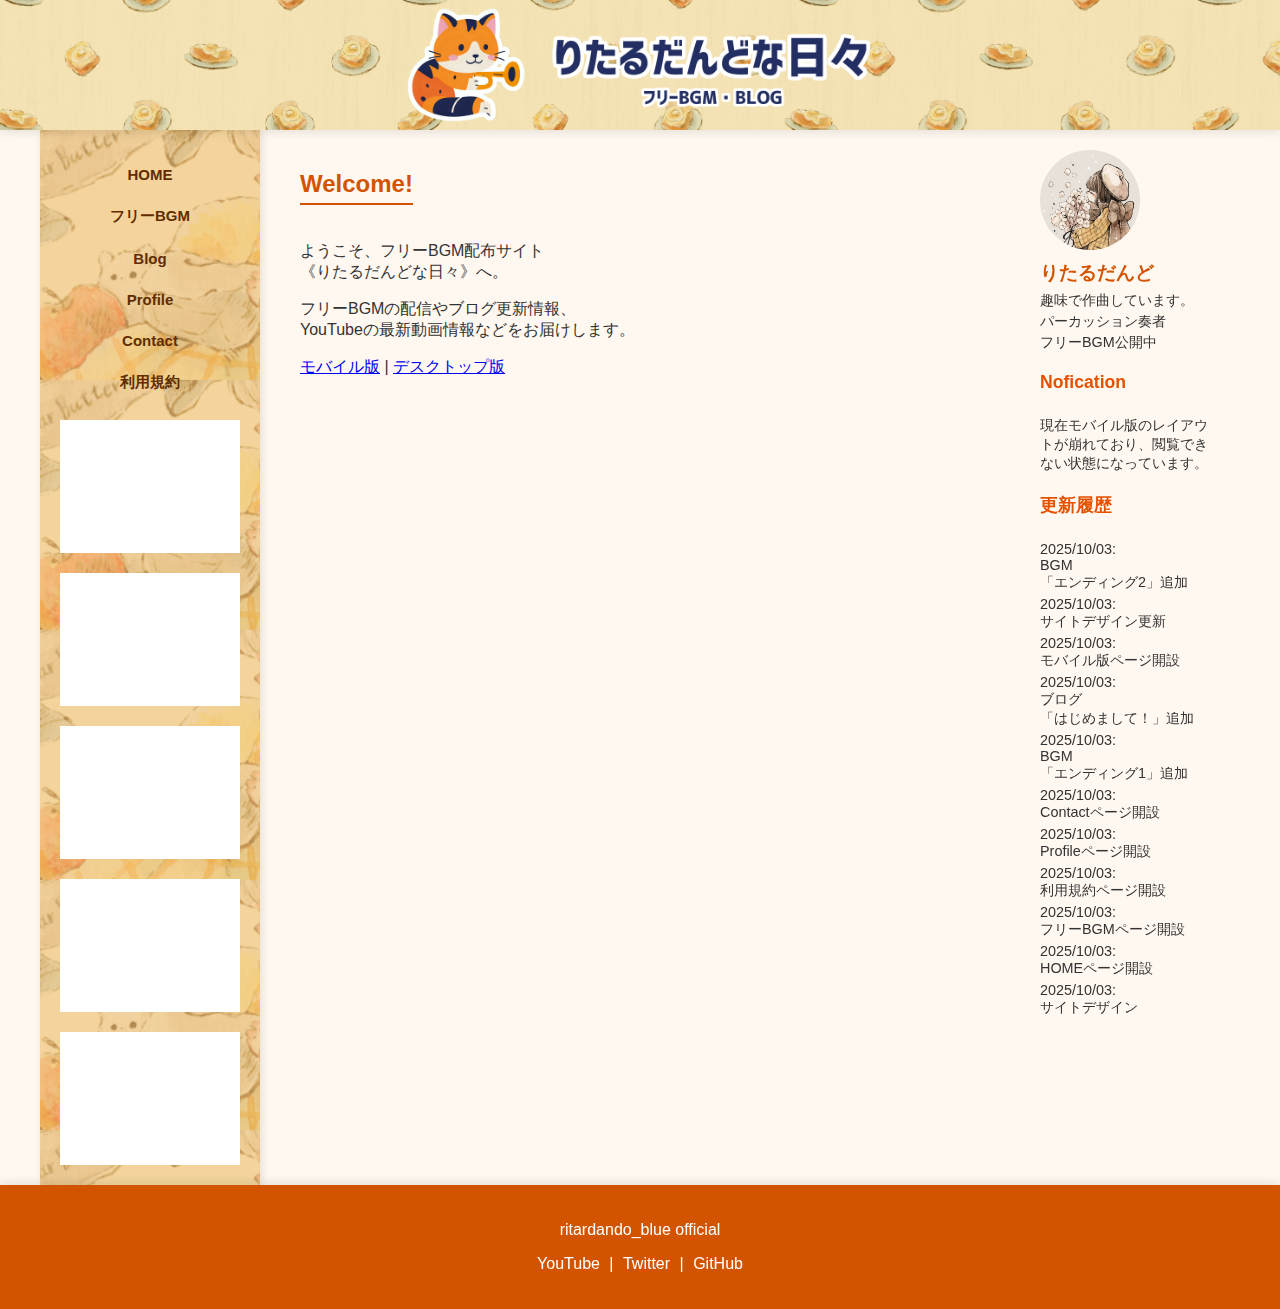
<file: index.html>
<!DOCTYPE html>
<html lang="ja">
<head>
  <meta charset="UTF-8">
  <title>りたるだんどな日々 - フリーBGM</title>
  <meta name="description" content="音楽大好きで色々やってます。フリーBGM作ってます。ブログもやってます。">
  <meta name="keywords" content="BGM, フリーBGM, 作曲, 音楽, ブログ, パーカッション, 無料, 音楽無料, りたるだんどな日々">
  <link rel="stylesheet" href="style.css">
  <link rel="icon" href="fabikonn.png" type="image/png">
<script>
  if (/Mobi|Android|iPhone/i.test(navigator.userAgent)) {
    window.location.href = "mobile.html?page=index";
  }
</script>
<meta name="google-site-verification" content="_pb7Hgf3sdxu5vs_xT0zycChAUcLmKRKpXM-0vgQ_9U" />
  
</head>
<body>
  
  <!-- ヘッダーを読み込む -->
  <div id="header-placeholder"></div>

  <div class="container">
    <!-- 左カラム -->
    <aside class="sidebar-left">
      <a href="index.html">HOME</a>
      <a href="bgm.html">フリーBGM</a>
      <a href="blog.html">Blog</a>
      <a href="profile.html">Profile</a>
      <a href="contact.html">Contact</a>
      <a href="terms.html">利用規約</a>
      <!-- YouTube埋め込み -->
      <div class="youtube-embed">
        <iframe width="200" height="113" src="https://www.youtube.com/embed/J1gr8LHaM64" title="YouTube video player" frameborder="0" allow="accelerometer; autoplay; clipboard-write; encrypted-media; gyroscope; picture-in-picture" allowfullscreen></iframe>
      </div>
      <div class="youtube-embed">
        <iframe width="200" height="113" src="https://www.youtube.com/embed/T9b_P6JU0dA" title="YouTube video player" frameborder="0" allow="accelerometer; autoplay; clipboard-write; encrypted-media; gyroscope; picture-in-picture" allowfullscreen></iframe>
      </div>
      <div class="youtube-embed">
        <iframe width="200" height="113" src="https://www.youtube.com/embed/2J1OkmxEXLU" title="YouTube video player" frameborder="0" allow="accelerometer; autoplay; clipboard-write; encrypted-media; gyroscope; picture-in-picture" allowfullscreen></iframe>
      </div>
      <div class="youtube-embed">
        <iframe width="200" height="113" src="https://www.youtube.com/embed/pKC8PEoPzmw" title="YouTube video player" frameborder="0" allow="accelerometer; autoplay; clipboard-write; encrypted-media; gyroscope; picture-in-picture" allowfullscreen></iframe>
      </div>
      <div class="youtube-embed">
        <iframe width="200" height="113" src="https://www.youtube.com/embed/VHkpybIoLFo" title="YouTube video player" frameborder="0" allow="accelerometer; autoplay; clipboard-write; encrypted-media; gyroscope; picture-in-picture" allowfullscreen></iframe>
      </div>
    </aside>

    <!-- 中央カラム -->
    <main class="content">
    <h2>Welcome!</h2>
    <p>ようこそ、フリーBGM配布サイト<br>
      《りたるだんどな日々》へ。</p>
    <p>フリーBGMの配信やブログ更新情報、<br>
      YouTubeの最新動画情報などをお届けします。</p>

<p>
  <a href="mobile.html?page=index">モバイル版</a> | 
  <a href="index.html">デスクトップ版</a>
</p>

      
  </main>

    <!-- 右カラムを読み込む -->
    <div id="sidebar-right-placeholder"></div>
  </div>

  <!-- フッターを読み込む -->
  <div id="footer-placeholder"></div>

  <!-- 共通パーツ読み込み用JavaScript -->
  <script>
    document.addEventListener('DOMContentLoaded', function() {
      // ヘッダーを読み込む
      fetch('header.html')
        .then(response => response.text())
        .then(data => {
          document.getElementById('header-placeholder').innerHTML = data;
        })
        .catch(error => console.error('Error loading header:', error));

      // 右カラムを読み込む
      fetch('sidebar-right.html')
        .then(response => response.text())
        .then(data => {
          document.getElementById('sidebar-right-placeholder').innerHTML = data;
        })
        .catch(error => console.error('Error loading sidebar:', error));

      // フッターを読み込む
      fetch('footer.html')
        .then(response => response.text())
        .then(data => {
          document.getElementById('footer-placeholder').innerHTML = data;
        })
        .catch(error => console.error('Error loading footer:', error));
    });
  </script>
</body>
</html>
</file>
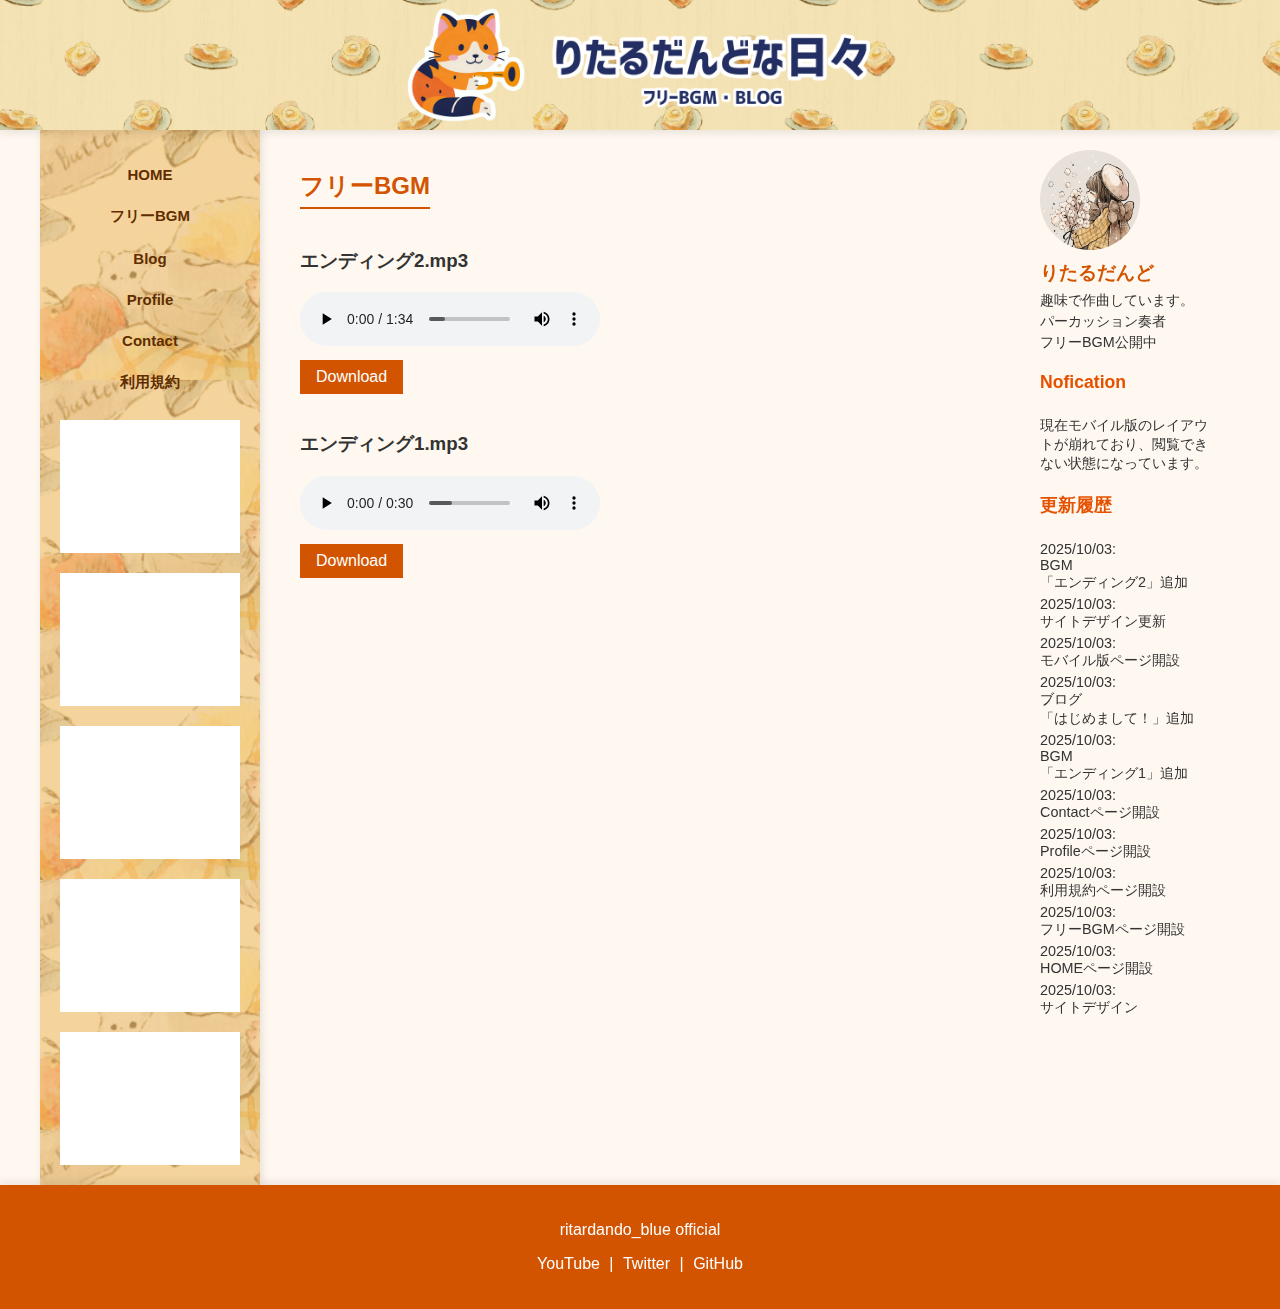
<file: bgm.html>
<!DOCTYPE html>
<html lang="ja">
<head>
  <meta charset="UTF-8">
  <title>りたるだんどな日々 - フリーBGM</title>
  <meta name="description" content="音楽大好きで色々やってます。フリーBGM作ってます。ブログもやってます。">
  <meta name="keywords" content="BGM, フリーBGM, 作曲, 音楽, ブログ, パーカッション, 無料, 音楽無料, りたるだんどな日々">
  <link rel="stylesheet" href="style.css">
  <link rel="icon" href="fabikonn.png" type="image/png">
<script>
  if (/Mobi|Android|iPhone/i.test(navigator.userAgent)) {
    window.location.href = "mobile.html";
  }
</script>

</head>
<body>

  <!-- ヘッダーを読み込む -->
  <div id="header-placeholder"></div>

  <div class="container">
    <!-- 左カラム -->
    <aside class="sidebar-left">
      <a href="index.html">HOME</a>
      <a href="bgm.html">フリーBGM</a>
      <a href="blog.html">Blog</a>
      <a href="profile.html">Profile</a>
      <a href="contact.html">Contact</a>
      <a href="terms.html">利用規約</a>
      <!-- YouTube埋め込み -->
      <div class="youtube-embed">
        <iframe width="200" height="113" src="https://www.youtube.com/embed/J1gr8LHaM64" title="YouTube video player" frameborder="0" allow="accelerometer; autoplay; clipboard-write; encrypted-media; gyroscope; picture-in-picture" allowfullscreen></iframe>
      </div>
      <div class="youtube-embed">
        <iframe width="200" height="113" src="https://www.youtube.com/embed/T9b_P6JU0dA" title="YouTube video player" frameborder="0" allow="accelerometer; autoplay; clipboard-write; encrypted-media; gyroscope; picture-in-picture" allowfullscreen></iframe>
      </div>
      <div class="youtube-embed">
        <iframe width="200" height="113" src="https://www.youtube.com/embed/2J1OkmxEXLU" title="YouTube video player" frameborder="0" allow="accelerometer; autoplay; clipboard-write; encrypted-media; gyroscope; picture-in-picture" allowfullscreen></iframe>
      </div>
      <div class="youtube-embed">
        <iframe width="200" height="113" src="https://www.youtube.com/embed/pKC8PEoPzmw" title="YouTube video player" frameborder="0" allow="accelerometer; autoplay; clipboard-write; encrypted-media; gyroscope; picture-in-picture" allowfullscreen></iframe>
      </div>
      <div class="youtube-embed">
        <iframe width="200" height="113" src="https://www.youtube.com/embed/VHkpybIoLFo" title="YouTube video player" frameborder="0" allow="accelerometer; autoplay; clipboard-write; encrypted-media; gyroscope; picture-in-picture" allowfullscreen></iframe>
      </div>
    </aside>

    <!-- 中央カラム -->
    <main class="content">
      <h2>フリーBGM</h2>
      <div class="song">
        <h3>エンディング2.mp3</h3>
        <audio controls>
          <source src="エンディング2.mp3" type="audio/mpeg">
          Your browser does not support the audio element.
        </audio>
        <br>
        <a class="button" href="エンディング2.mp3" download>Download</a>
      </div>
      <br>
      <div class="song">
        <h3>エンディング1.mp3</h3>
        <audio controls>
          <source src="エンディング1.mp3" type="audio/mpeg">
          Your browser does not support the audio element.
        </audio>
        <br>
        <a class="button" href="エンディング1.mp3" download>Download</a>
      </div>


      
    </main>

    <!-- 右カラムを読み込む -->
    <div id="sidebar-right-placeholder"></div>
  </div>

  <!-- フッターを読み込む -->
  <div id="footer-placeholder"></div>

  <!-- 共通パーツ読み込み用JavaScript -->
  <script>
    document.addEventListener('DOMContentLoaded', function() {
      // ヘッダーを読み込む
      fetch('header.html')
        .then(response => response.text())
        .then(data => {
          document.getElementById('header-placeholder').innerHTML = data;
        })
        .catch(error => console.error('Error loading header:', error));

      // 右カラムを読み込む
      fetch('sidebar-right.html')
        .then(response => response.text())
        .then(data => {
          document.getElementById('sidebar-right-placeholder').innerHTML = data;
        })
        .catch(error => console.error('Error loading sidebar:', error));

      // フッターを読み込む
      fetch('footer.html')
        .then(response => response.text())
        .then(data => {
          document.getElementById('footer-placeholder').innerHTML = data;
        })
        .catch(error => console.error('Error loading footer:', error));
    });
  </script>
</body>
</html>
</file>
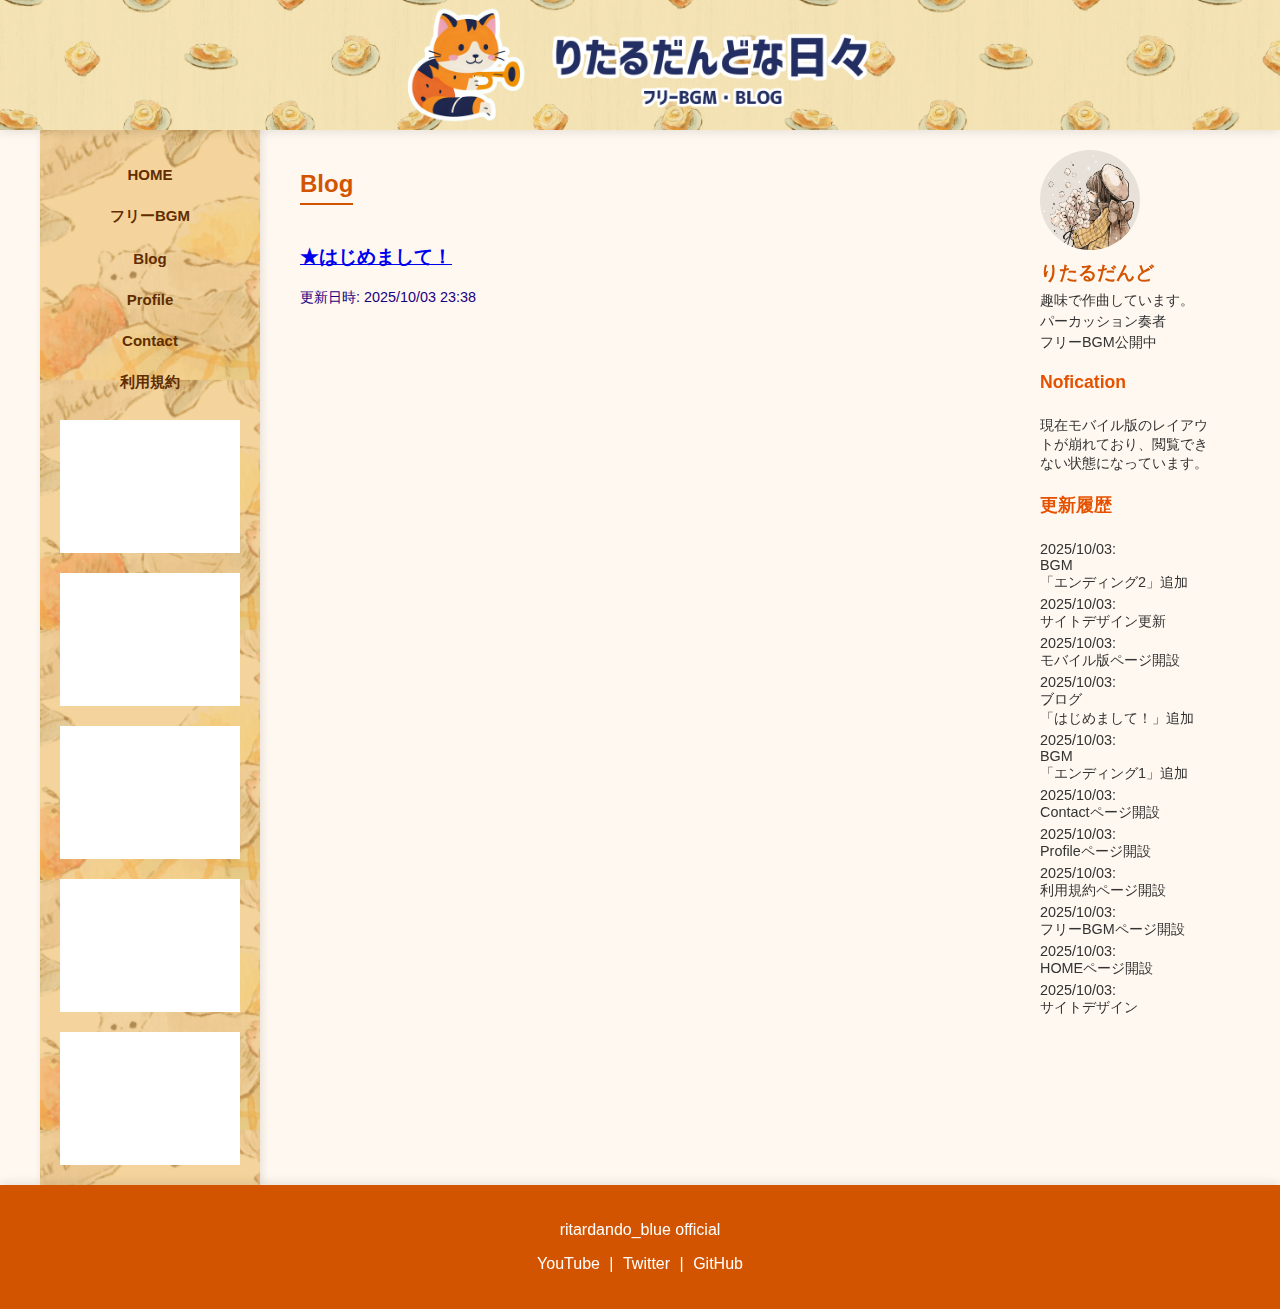
<file: blog.html>
<!DOCTYPE html>
<html lang="ja">
<head>
  <meta charset="UTF-8">
  <title>りたるだんどな日々 - Blog</title>
  <meta name="description" content="音楽大好きで色々やってます。フリーBGM作ってます。ブログもやってます。">
  <meta name="keywords" content="BGM, フリーBGM, 作曲, 音楽, ブログ, パーカッション, 無料, 音楽無料, りたるだんどな日々">
  <link rel="stylesheet" href="style.css">
  <link rel="icon" href="fabikonn.png" type="image/png">
<script>
  if (/Mobi|Android|iPhone/i.test(navigator.userAgent)) {
    window.location.href = "mobile.html";
  }
</script>

</head>
<body>
  
  <!-- ヘッダーを読み込む -->
  <div id="header-placeholder"></div>

  <div class="container">
    <!-- 左カラム -->
    <aside class="sidebar-left">
      <a href="index.html">HOME</a>
      <a href="bgm.html">フリーBGM</a>
      <a href="blog.html">Blog</a>
      <a href="profile.html">Profile</a>
      <a href="contact.html">Contact</a>
      <a href="terms.html">利用規約</a>
      <!-- YouTube埋め込み -->
      <div class="youtube-embed">
        <iframe width="200" height="113" src="https://www.youtube.com/embed/J1gr8LHaM64" title="YouTube video player" frameborder="0" allow="accelerometer; autoplay; clipboard-write; encrypted-media; gyroscope; picture-in-picture" allowfullscreen></iframe>
      </div>
      <div class="youtube-embed">
        <iframe width="200" height="113" src="https://www.youtube.com/embed/T9b_P6JU0dA" title="YouTube video player" frameborder="0" allow="accelerometer; autoplay; clipboard-write; encrypted-media; gyroscope; picture-in-picture" allowfullscreen></iframe>
      </div>
      <div class="youtube-embed">
        <iframe width="200" height="113" src="https://www.youtube.com/embed/2J1OkmxEXLU" title="YouTube video player" frameborder="0" allow="accelerometer; autoplay; clipboard-write; encrypted-media; gyroscope; picture-in-picture" allowfullscreen></iframe>
      </div>
      <div class="youtube-embed">
        <iframe width="200" height="113" src="https://www.youtube.com/embed/pKC8PEoPzmw" title="YouTube video player" frameborder="0" allow="accelerometer; autoplay; clipboard-write; encrypted-media; gyroscope; picture-in-picture" allowfullscreen></iframe>
      </div>
      <div class="youtube-embed">
        <iframe width="200" height="113" src="https://www.youtube.com/embed/VHkpybIoLFo" title="YouTube video player" frameborder="0" allow="accelerometer; autoplay; clipboard-write; encrypted-media; gyroscope; picture-in-picture" allowfullscreen></iframe>
      </div>
    </aside>


    <!-- 中央カラム -->
    <main class="content">  <!-- ここに.class="content"を追加 -->
      <h2>Blog</h2>

      <!-- ブログ1 -->
      <div class="blog-post">
        <h3><a href="blog1.html" class="blog-link">★はじめまして！</a></h3>
        <div class="blog-date">更新日時: 2025/10/03 23:38</div>
      </div>



    </main>

    <!-- 右カラムを読み込む -->
    <div id="sidebar-right-placeholder"></div>
  </div>

  <!-- フッターを読み込む -->
  <div id="footer-placeholder"></div>

  <!-- 共通パーツ読み込み用JavaScript -->
  <script>
    document.addEventListener('DOMContentLoaded', function() {
      // ヘッダーを読み込む
      fetch('header.html')
        .then(response => response.text())
        .then(data => {
          document.getElementById('header-placeholder').innerHTML = data;
        })
        .catch(error => console.error('Error loading header:', error));

      // 右カラムを読み込む
      fetch('sidebar-right.html')
        .then(response => response.text())
        .then(data => {
          document.getElementById('sidebar-right-placeholder').innerHTML = data;
        })
        .catch(error => console.error('Error loading sidebar:', error));

      // フッターを読み込む
      fetch('footer.html')
        .then(response => response.text())
        .then(data => {
          document.getElementById('footer-placeholder').innerHTML = data;
        })
        .catch(error => console.error('Error loading footer:', error));
    });
  </script>
</body>
</html>
</file>
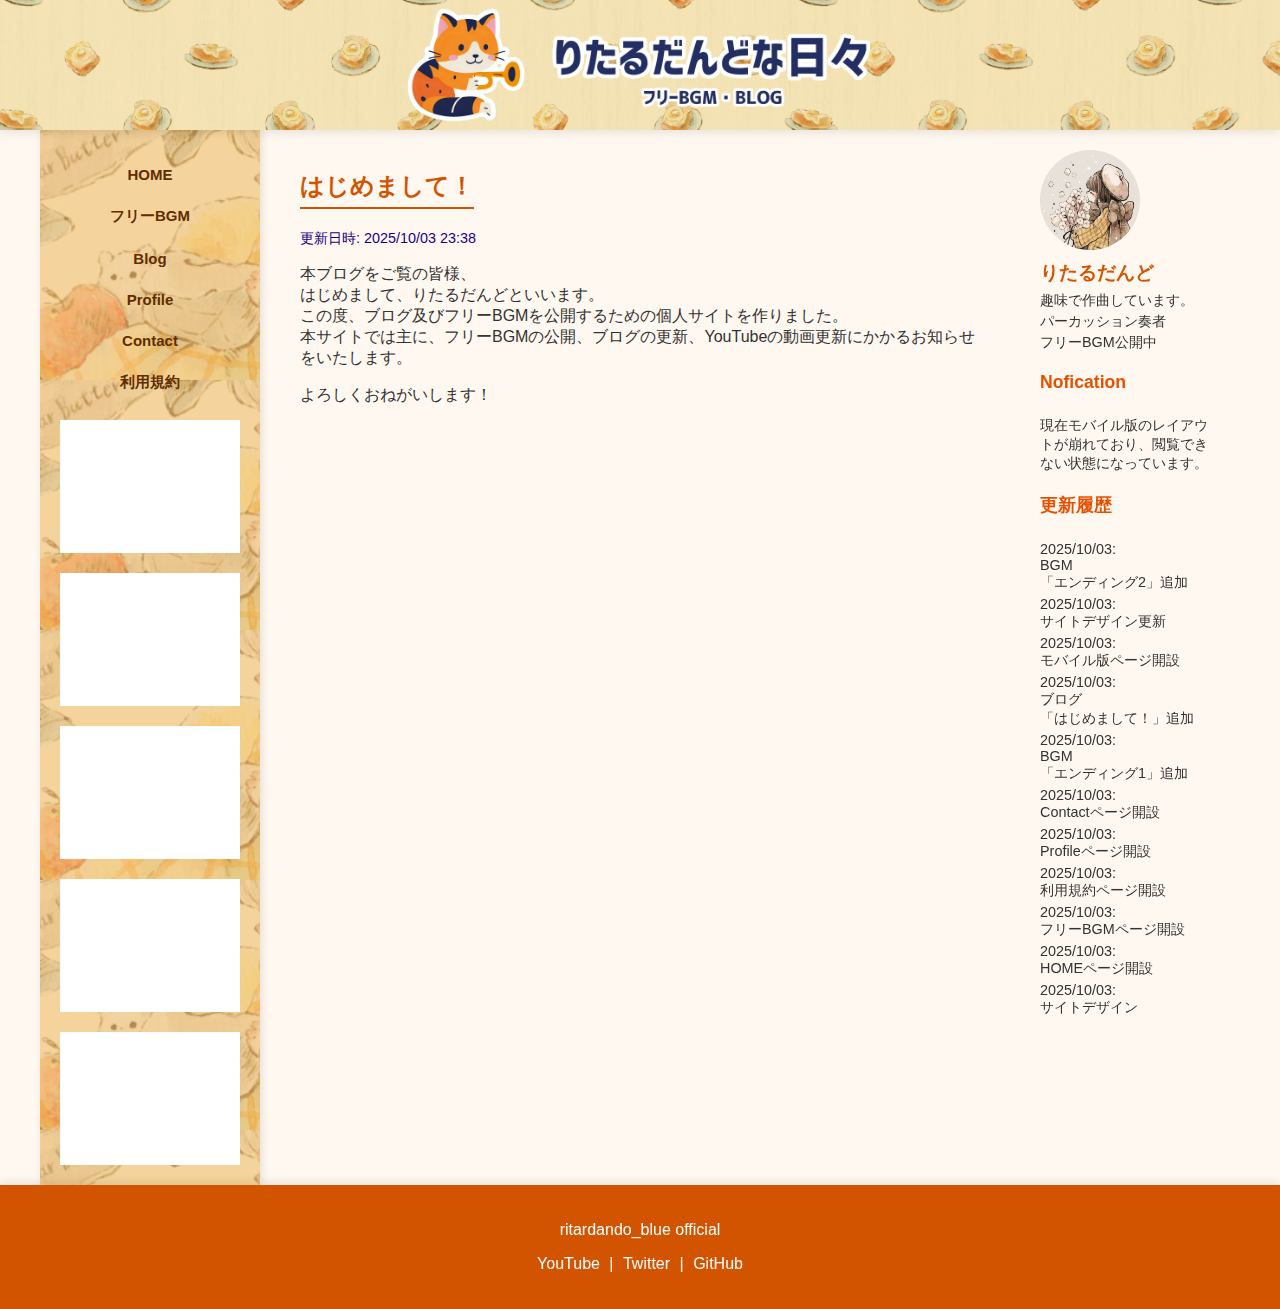
<file: blog1.html>
<!DOCTYPE html>
<html lang="ja">
<head>
  <meta charset="UTF-8">
  <title>りたるだんどな日々 - はじめまして！</title>
  <meta name="description" content="音楽大好きで色々やってます。フリーBGM作ってます。ブログもやってます。">
  <meta name="keywords" content="BGM, フリーBGM, 作曲, 音楽, ブログ, パーカッション, 無料, 音楽無料, りたるだんどな日々">
  <link rel="stylesheet" href="style.css">
  <link rel="icon" href="fabikonn.png" type="image/png">
<script>
  if (/Mobi|Android|iPhone/i.test(navigator.userAgent)) {
    window.location.href = "mobile.html";
  }
</script>
  
</head>
<body>
  
  <!-- ヘッダーを読み込む -->
  <div id="header-placeholder"></div>

  <div class="container">
    <!-- 左カラム -->
    <aside class="sidebar-left">
      <a href="index.html">HOME</a>
      <a href="bgm.html">フリーBGM</a>
      <a href="blog.html">Blog</a>
      <a href="profile.html">Profile</a>
      <a href="contact.html">Contact</a>
      <a href="terms.html">利用規約</a>
      <!-- YouTube埋め込み -->
      <div class="youtube-embed">
        <iframe width="200" height="113" src="https://www.youtube.com/embed/J1gr8LHaM64" title="YouTube video player" frameborder="0" allow="accelerometer; autoplay; clipboard-write; encrypted-media; gyroscope; picture-in-picture" allowfullscreen></iframe>
      </div>
      <div class="youtube-embed">
        <iframe width="200" height="113" src="https://www.youtube.com/embed/T9b_P6JU0dA" title="YouTube video player" frameborder="0" allow="accelerometer; autoplay; clipboard-write; encrypted-media; gyroscope; picture-in-picture" allowfullscreen></iframe>
      </div>
      <div class="youtube-embed">
        <iframe width="200" height="113" src="https://www.youtube.com/embed/2J1OkmxEXLU" title="YouTube video player" frameborder="0" allow="accelerometer; autoplay; clipboard-write; encrypted-media; gyroscope; picture-in-picture" allowfullscreen></iframe>
      </div>
      <div class="youtube-embed">
        <iframe width="200" height="113" src="https://www.youtube.com/embed/pKC8PEoPzmw" title="YouTube video player" frameborder="0" allow="accelerometer; autoplay; clipboard-write; encrypted-media; gyroscope; picture-in-picture" allowfullscreen></iframe>
      </div>
      <div class="youtube-embed">
        <iframe width="200" height="113" src="https://www.youtube.com/embed/VHkpybIoLFo" title="YouTube video player" frameborder="0" allow="accelerometer; autoplay; clipboard-write; encrypted-media; gyroscope; picture-in-picture" allowfullscreen></iframe>
      </div>
    </aside>

    <!-- 中央カラム -->
    <main class="content">
<div class="blog-post">
  <h2>はじめまして！</h2>
  <div class="blog-date">更新日時: 2025/10/03 23:38</div>
  <p>本ブログをご覧の皆様、<br>
  はじめまして、りたるだんどといいます。<br>
  この度、ブログ及びフリーBGMを公開するための個人サイトを作りました。<br>
  本サイトでは主に、フリーBGMの公開、ブログの更新、YouTubeの動画更新にかかるお知らせをいたします。</p>
  <p>よろしくおねがいします！</p>
</div>


      
  </main>

    <!-- 右カラムを読み込む -->
    <div id="sidebar-right-placeholder"></div>
  </div>

  <!-- フッターを読み込む -->
  <div id="footer-placeholder"></div>

  <!-- 共通パーツ読み込み用JavaScript -->
  <script>
    document.addEventListener('DOMContentLoaded', function() {
      // ヘッダーを読み込む
      fetch('header.html')
        .then(response => response.text())
        .then(data => {
          document.getElementById('header-placeholder').innerHTML = data;
        })
        .catch(error => console.error('Error loading header:', error));

      // 右カラムを読み込む
      fetch('sidebar-right.html')
        .then(response => response.text())
        .then(data => {
          document.getElementById('sidebar-right-placeholder').innerHTML = data;
        })
        .catch(error => console.error('Error loading sidebar:', error));

      // フッターを読み込む
      fetch('footer.html')
        .then(response => response.text())
        .then(data => {
          document.getElementById('footer-placeholder').innerHTML = data;
        })
        .catch(error => console.error('Error loading footer:', error));
    });
  </script>
</body>
</html>
</file>
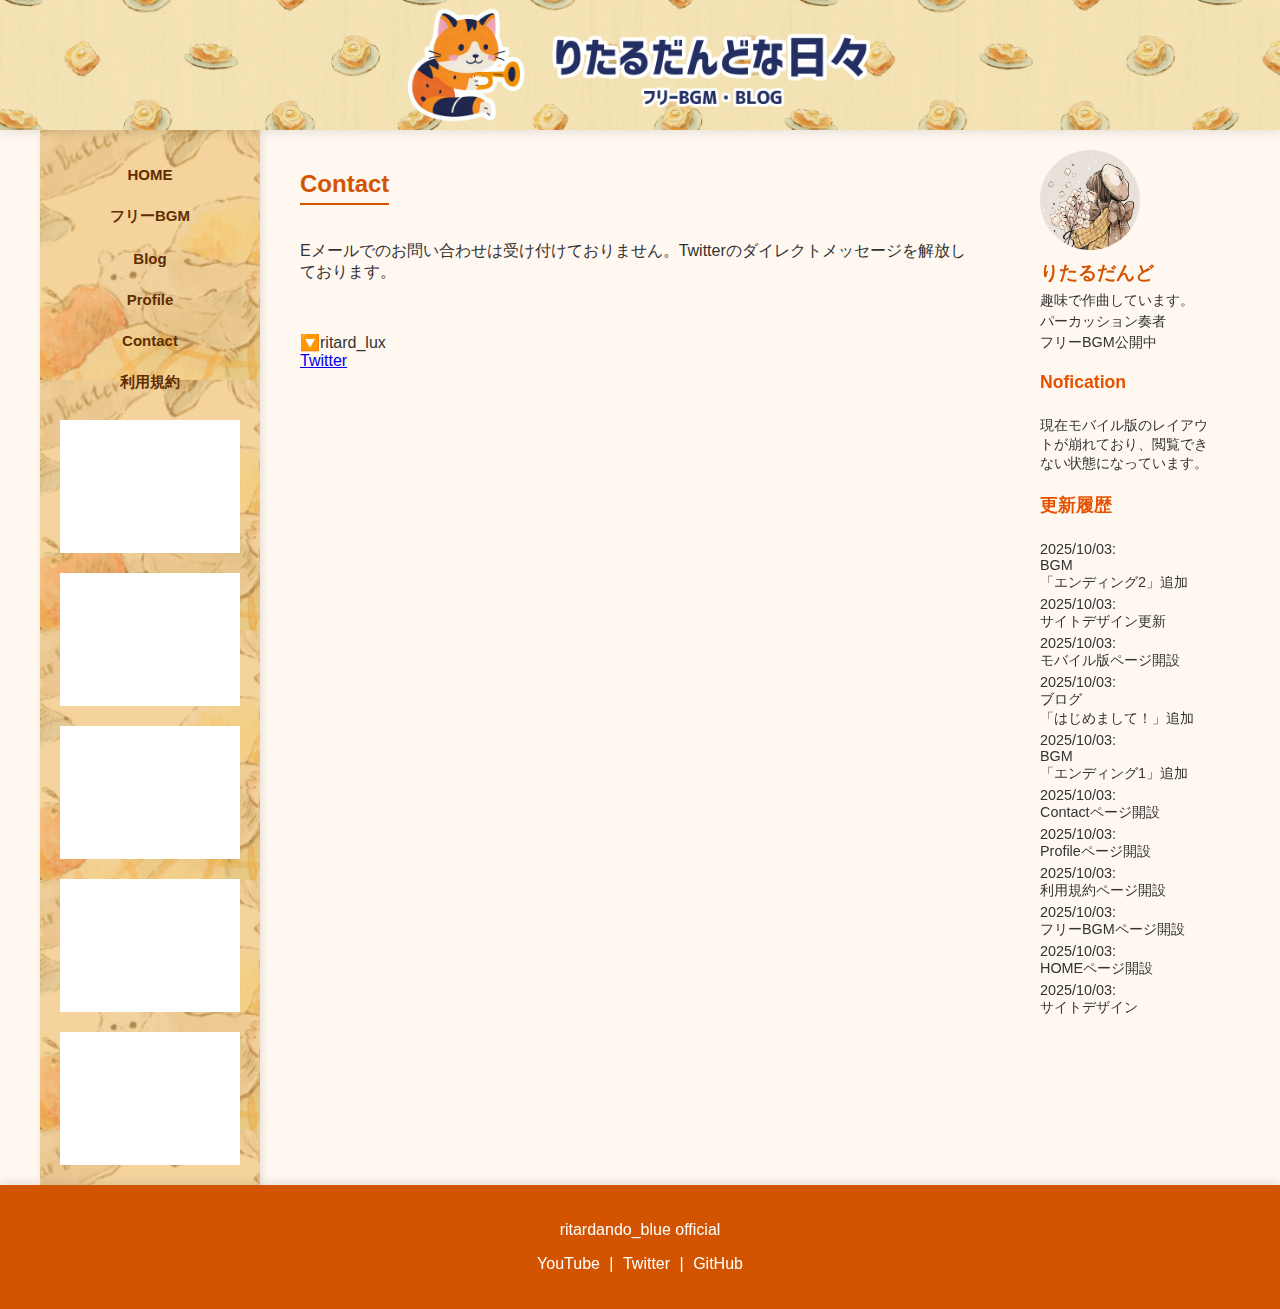
<file: contact.html>
<!DOCTYPE html>
<html lang="ja">
<head>
  <meta charset="UTF-8">
  <title>りたるだんどな日々 - Contact</title>
  <meta name="description" content="音楽大好きで色々やってます。フリーBGM作ってます。ブログもやってます。">
  <meta name="keywords" content="BGM, フリーBGM, 作曲, 音楽, ブログ, パーカッション, 無料, 音楽無料, りたるだんどな日々">
  <link rel="stylesheet" href="style.css">
  <link rel="icon" href="fabikonn.png" type="image/png">
  <script>
    if (/Mobi|Android|iPhone/i.test(navigator.userAgent)) {
      window.location.href = "mobile.html";
    }
  </script>
</head>
<body>
  <!-- ヘッダーを読み込む -->
  <div id="header-placeholder"></div>

  <div class="container">
    <!-- 左カラム -->
    <aside class="sidebar-left">
      <a href="index.html">HOME</a>
      <a href="bgm.html">フリーBGM</a>
      <a href="blog.html">Blog</a>
      <a href="profile.html">Profile</a>
      <a href="contact.html">Contact</a>
      <a href="terms.html">利用規約</a>
      <!-- YouTube埋め込み -->
      <div class="youtube-embed">
        <iframe width="200" height="113" src="https://www.youtube.com/embed/J1gr8LHaM64" title="YouTube video player" frameborder="0" allow="accelerometer; autoplay; clipboard-write; encrypted-media; gyroscope; picture-in-picture" allowfullscreen></iframe>
      </div>
      <div class="youtube-embed">
        <iframe width="200" height="113" src="https://www.youtube.com/embed/T9b_P6JU0dA" title="YouTube video player" frameborder="0" allow="accelerometer; autoplay; clipboard-write; encrypted-media; gyroscope; picture-in-picture" allowfullscreen></iframe>
      </div>
      <div class="youtube-embed">
        <iframe width="200" height="113" src="https://www.youtube.com/embed/2J1OkmxEXLU" title="YouTube video player" frameborder="0" allow="accelerometer; autoplay; clipboard-write; encrypted-media; gyroscope; picture-in-picture" allowfullscreen></iframe>
      </div>
      <div class="youtube-embed">
        <iframe width="200" height="113" src="https://www.youtube.com/embed/pKC8PEoPzmw" title="YouTube video player" frameborder="0" allow="accelerometer; autoplay; clipboard-write; encrypted-media; gyroscope; picture-in-picture" allowfullscreen></iframe>
      </div>
      <div class="youtube-embed">
        <iframe width="200" height="113" src="https://www.youtube.com/embed/VHkpybIoLFo" title="YouTube video player" frameborder="0" allow="accelerometer; autoplay; clipboard-write; encrypted-media; gyroscope; picture-in-picture" allowfullscreen></iframe>
      </div>
    </aside>

    <!-- 中央カラム -->
    <main class="content">
      <h2>Contact</h2>
      <p>Eメールでのお問い合わせは受け付けておりません。Twitterのダイレクトメッセージを解放しております。</p><br>
  <p>
    🔽ritard_lux<br>
    <a href="https://twitter.com/ritard_lux" target="_blank">Twitter</a>
  </p>

    </main>

    <!-- 右カラムを読み込む -->
    <div id="sidebar-right-placeholder"></div>
  </div>

  <!-- フッターを読み込む -->
  <div id="footer-placeholder"></div>

  <!-- 共通パーツ読み込み用JavaScript -->
  <script>
    function loadPart(file, placeholderId) {
      fetch(file)
        .then(response => {
          if (!response.ok) {
            throw new Error(`HTTP error! status: ${response.status}`);
          }
          return response.text();
        })
        .then(data => {
          const placeholder = document.getElementById(placeholderId);
          if (placeholder) {
            placeholder.innerHTML = data;
          } else {
            console.error(`Placeholder ${placeholderId} not found`);
          }
        })
        .catch(error => console.error(`Error loading ${file}:`, error));
    }

    document.addEventListener('DOMContentLoaded', function() {
      loadPart('header.html', 'header-placeholder');
      loadPart('sidebar-right.html', 'sidebar-right-placeholder');
      loadPart('footer.html', 'footer-placeholder');
    });
  </script>
</body>
</html>
</file>
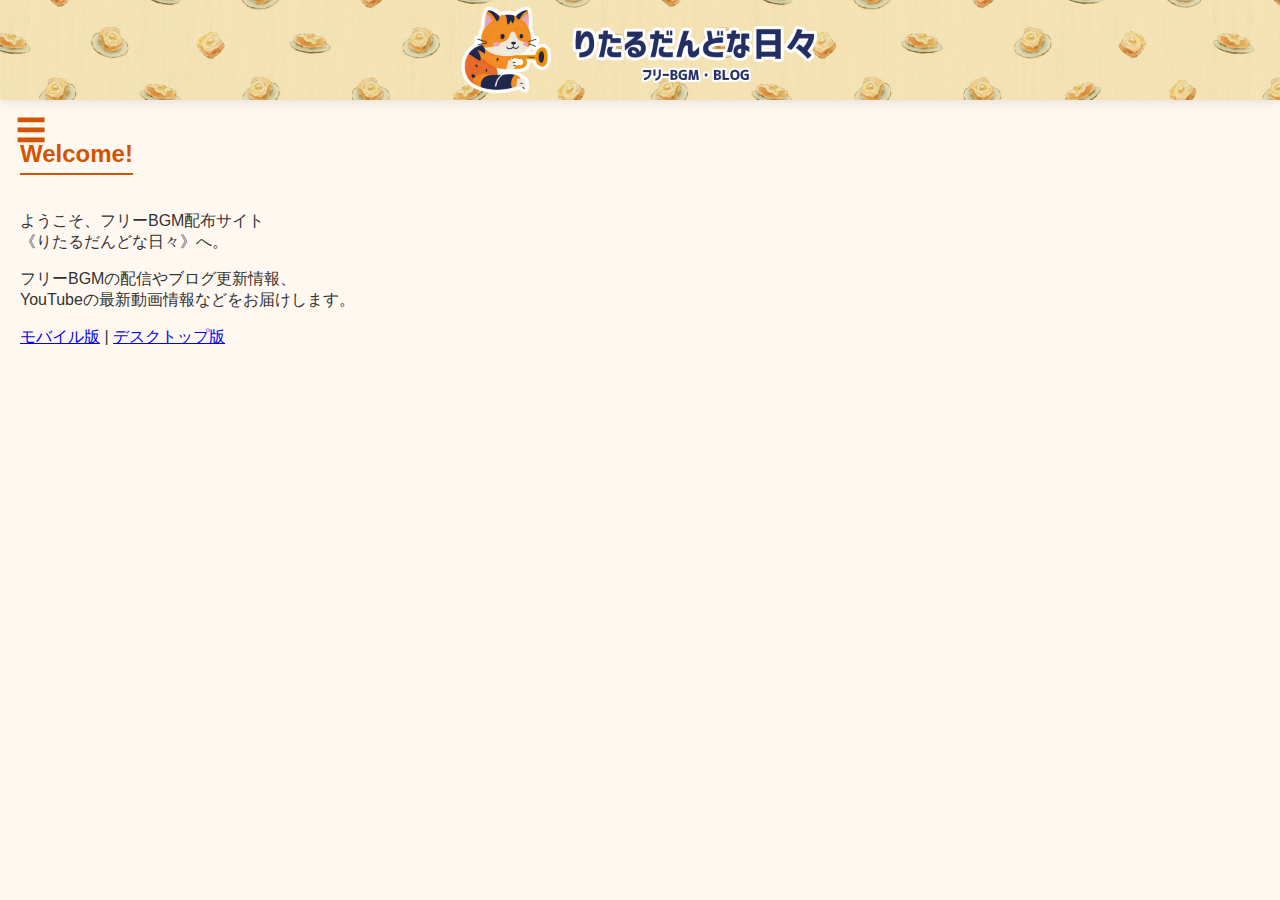
<file: mobile.html>
<!DOCTYPE html>
<html lang="ja">
<head>
  <meta charset="UTF-8">
  <meta name="viewport" content="width=device-width, initial-scale=1.0">
  <title>りたるだんどな日々 - モバイル版</title>
  <meta name="description" content="音楽大好きで色々やってます。フリーBGM作ってます。ブログもやってます。">
  <meta name="keywords" content="BGM, フリーBGM, 作曲, 音楽, ブログ, パーカッション, 無料, 音楽無料, りたるだんどな日々">
  <link rel="stylesheet" href="style.css">
  <link rel="icon" href="fabikonn.png" type="image/png">
  <style>
    body {
      margin: 0;
      font-family: Arial, sans-serif;
      background: #fff8f0;
      color: #333;
    }
    header {
      height: 100px;
      background: url('header.png') no-repeat center center;
      background-size: cover;
      display: flex;
      justify-content: center;
      align-items: center;
      box-shadow: 0 2px 10px rgba(0, 0, 0, 0.1);
      position: fixed;
      top: 0;
      left: 0;
      right: 0;
      z-index: 1000;
    }

/* モバイル右カラム */
.mobile-sidebar {
  position: fixed;
  top: 100px; /* ヘッダーの高さ分ずらす */
  right: 0;
  width: 200px;
  height: calc(100% - 180px); /* 下にフッター分余白残す */
  background: url('sidebar.png') no-repeat center center;
  background-size: cover;
  box-shadow: -2px 0 10px rgba(0,0,0,0.1);
  z-index: 900; /* ヘッダーより下だけどコンテンツより上 */
  padding: 15px;
  box-sizing: border-box;
  overflow-y: auto; /* 長くなったらスクロール */
}

/* モバイルフッター */
footer {
  position: fixed;
  bottom: 0;
  left: 0;
  right: 0;
  height: 80px;
  background: url('footer.png') no-repeat center center;
  background-size: cover;
  box-shadow: 0 -2px 10px rgba(0,0,0,0.1);
  z-index: 1000;
  display: flex;
  justify-content: center;
  align-items: center;
  color: white;
  font-weight: bold;
}
footer a {
  color: white;
  text-decoration: none;
  margin: 0 10px;
}
footer a:hover {
  text-decoration: underline;
}

    
.hamburger {
  position: fixed;
  top: 110px; /* ヘッダー高さ100px + 余白15px */
  left: 10px;
  font-size: 30px;
  background: none;
  border: none;
  cursor: pointer;
  color: #d35400;
  z-index: 1998;
}

    .menu {
      display: none;
      position: fixed;
      top: 100px;
      left: 0;
      width: 100%;
      background: #f2c474;
      background-image: url('pattern.png');
      background-repeat: repeat;
      background-size: 250px 250px;
      z-index: 1999;
      padding: 20px;
      box-sizing: border-box;
    }
    .menu a {
      display: block;
      margin: 8px 0;
      padding: 8px 12px;
      color: #612d00;
      text-decoration: none;
      font-weight: bold;
    }
    .content {
      padding: 20px;
      margin-top: 120px;
    }
    .sidebar-right, footer {
      padding: 20px;
      box-sizing: border-box;
    }
    .sidebar-right {
      background: #fff;
      text-align: center;
    }
    .sidebar-right img {
      width: 100px;
      border-radius: 50%;
      display: block;
      margin: 0 auto 10px;
    }
    footer {
      background-color: #d35400;
      color: white;
      text-align: center;
    }
    footer a {
      color: white;
      text-decoration: none;
      margin: 0 5px;
    }
    footer a:hover {
      text-decoration: underline;
    }

.close-btn {
  display: none; /* 最初は隠す */
  position: fixed;
  bottom: 20px;
  left: 20px;
  font-size: 30px;
  background: none;
  border: none;
  cursor: pointer;
  color: #612d00;
  z-index: 2000; /* メニューより上 */
}

  /* 既存のCSSの下に追加 */
  #mobileContent {
    margin-top: 100px;   /* ヘッダーの高さ */
    margin-right: 200px; /* サイドバーの幅 */
    margin-bottom: 80px; /* フッターの高さ */
    padding: 20px;
    box-sizing: border-box;
  }
    
</style>
</head>
<body>

<script>
function toggleMenu() {
  const menu = document.getElementById('menu');
  const closeBtn = document.querySelector('.close-btn');

  if (menu.style.display === 'block') {
    menu.style.display = 'none';
    closeBtn.style.display = 'none';
  } else {
    menu.style.display = 'block';
    closeBtn.style.display = 'block';
  }
}

function closeMenu() {
  const menu = document.getElementById('menu');
  const closeBtn = document.querySelector('.close-btn');
  menu.style.display = 'none';
  closeBtn.style.display = 'none';
}
</script>

  
  <header>
    <button class="hamburger" onclick="toggleMenu()">☰</button>
  </header>

  <!-- ハンバーガーメニュー -->
  <div class="menu" id="menu">
    <a href="mobile.html?page=index">HOME</a>
    <a href="mobile.html?page=bgm">フリーBGM</a>
    <a href="mobile.html?page=blog">Blog</a>
    <a href="mobile.html?page=profile">Profile</a>
    <a href="mobile.html?page=contact">Contact</a>
    <a href="mobile.html?page=terms">利用規約</a>
  </div>

  <!-- 閉じるボタン（メニューの外・左下固定） -->
<button class="close-btn" onclick="closeMenu()">✖</button>


  <!-- 本文 -->
  <main class="content" id="mobileContent">
    <!-- 直接コンテンツを表示（テスト用） -->
    <h2>テスト</h2>
  </main>

  <!-- 右カラム -->
  <div id="sidebar-right-placeholder"></div>

  <!-- フッター -->
  <div id="footer-placeholder"></div>

  <!-- JavaScript -->
<script>
  // ハンバーガーメニューのトグル機能
  function toggleMenu() {
    const menu = document.getElementById('menu');
    menu.style.display = menu.style.display === 'block' ? 'none' : 'block';
  }

  // URLからクエリパラメータを取得
  const urlParams = new URLSearchParams(window.location.search);
  const pageName = urlParams.get('page') || 'index'; // クエリパラメータからページ名を取得、デフォルトはindex
  console.log('ページ名:', pageName); // デバッグ用

  // デスクトップ版のコンテンツを読み込む
  fetch(`${pageName}.html`)
    .then(response => {
      if (!response.ok) {
        console.error(`ファイルが見つかりません: ${pageName}.html`);
        document.getElementById('mobileContent').innerHTML = `
          <h2>Welcome!</h2>
          <p>ようこそ、フリーBGM配布サイト《りたるだんどな日々》へ。</p>
          <p>フリーBGMの配信やブログ更新情報、YouTubeの最新動画情報などをお届けします。</p>
        `;
        throw new Error(`HTTP error! status: ${response.status}`);
      }
      console.log('ファイルを読み込みました:', `${pageName}.html`);
      return response.text();
    })
    .then(html => {
      const parser = new DOMParser();
      const doc = parser.parseFromString(html, 'text/html');
      const content = doc.querySelector('.content') || doc.querySelector('main') || doc.querySelector('body');
      if (content) {
        document.getElementById('mobileContent').innerHTML = content.innerHTML;
      } else {
        console.error('コンテンツが見つかりません');
      }
    })
    .catch(error => {
      console.error('コンテンツの読み込みに失敗:', error);
    });
</script>


</body>
</html>
</file>
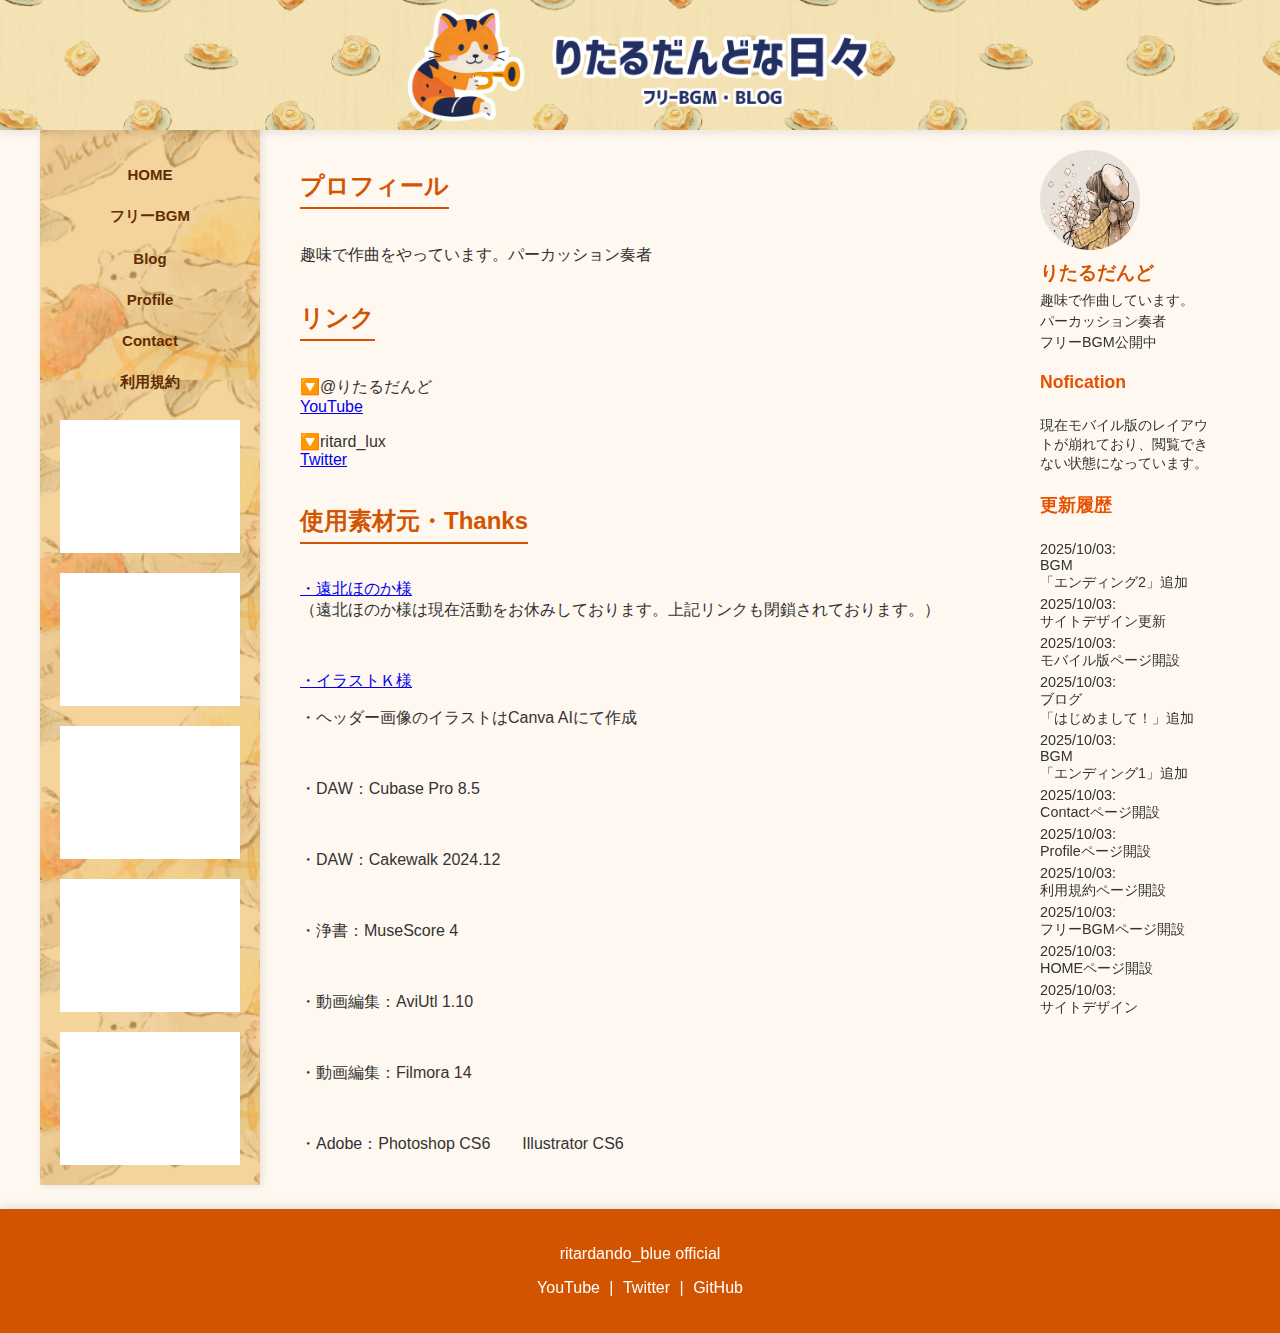
<file: profile.html>
<!DOCTYPE html>
<html lang="ja">
<head>
  <meta charset="UTF-8">
  <title>りたるだんどな日々 - About me</title>
  <meta name="description" content="音楽大好きで色々やってます。フリーBGM作ってます。ブログもやってます。">
  <meta name="keywords" content="BGM, フリーBGM, 作曲, 音楽, ブログ, パーカッション, 無料, 音楽無料, りたるだんどな日々">
  <link rel="stylesheet" href="style.css">
  <link rel="icon" href="fabikonn.png" type="image/png">
<script>
  if (/Mobi|Android|iPhone/i.test(navigator.userAgent)) {
    window.location.href = "mobile.html";
  }
</script>

</head>
<body>
  
  <!-- ヘッダーを読み込む -->
  <div id="header-placeholder"></div>

  <div class="container">
    <!-- 左カラム -->
    <aside class="sidebar-left">
      <a href="index.html">HOME</a>
      <a href="bgm.html">フリーBGM</a>
      <a href="blog.html">Blog</a>
      <a href="profile.html">Profile</a>
      <a href="contact.html">Contact</a>
      <a href="terms.html">利用規約</a>
      <!-- YouTube埋め込み -->
      <div class="youtube-embed">
        <iframe width="200" height="113" src="https://www.youtube.com/embed/J1gr8LHaM64" title="YouTube video player" frameborder="0" allow="accelerometer; autoplay; clipboard-write; encrypted-media; gyroscope; picture-in-picture" allowfullscreen></iframe>
      </div>
      <div class="youtube-embed">
        <iframe width="200" height="113" src="https://www.youtube.com/embed/T9b_P6JU0dA" title="YouTube video player" frameborder="0" allow="accelerometer; autoplay; clipboard-write; encrypted-media; gyroscope; picture-in-picture" allowfullscreen></iframe>
      </div>
      <div class="youtube-embed">
        <iframe width="200" height="113" src="https://www.youtube.com/embed/2J1OkmxEXLU" title="YouTube video player" frameborder="0" allow="accelerometer; autoplay; clipboard-write; encrypted-media; gyroscope; picture-in-picture" allowfullscreen></iframe>
      </div>
      <div class="youtube-embed">
        <iframe width="200" height="113" src="https://www.youtube.com/embed/pKC8PEoPzmw" title="YouTube video player" frameborder="0" allow="accelerometer; autoplay; clipboard-write; encrypted-media; gyroscope; picture-in-picture" allowfullscreen></iframe>
      </div>
      <div class="youtube-embed">
        <iframe width="200" height="113" src="https://www.youtube.com/embed/VHkpybIoLFo" title="YouTube video player" frameborder="0" allow="accelerometer; autoplay; clipboard-write; encrypted-media; gyroscope; picture-in-picture" allowfullscreen></iframe>
      </div>
    </aside>

<!-- 中央カラム -->
<main class="content">
  <h2>プロフィール</h2>
  <p>趣味で作曲をやっています。パーカッション奏者</p>
  <h2>リンク</h2>
  <p>
    🔽@りたるだんど<br>
    <a href="https://youtube.com/@りたるだんど" target="_blank">YouTube</a>
  </p>
  <p>
    🔽ritard_lux<br>
    <a href="https://twitter.com/ritard_lux" target="_blank">Twitter</a>
  </p>
  <h2>使用素材元・Thanks</h2>
  <p><a href="https://www.surariru.tokyo/2023/02/skabegami-kousagichannokoi.html" target="_blank">・遠北ほのか様</a><br>（遠北ほのか様は現在活動をお休みしております。上記リンクも閉鎖されております。）</p><br>
<p><a href="https://illustk.com/" target="_blank">・イラストＫ様</a><br></p>
  <p>・ヘッダー画像のイラストはCanva AIにて作成</p><br>
  <p>・DAW：Cubase Pro 8.5</p><br>
  <p>・DAW：Cakewalk 2024.12</p><br>
  <p>・浄書：MuseScore 4</p><br>
  <p>・動画編集：AviUtl 1.10</p><br>
  <p>・動画編集：Filmora 14</p><br>
  <p>・Adobe：Photoshop CS6　　Illustrator CS6</p><br>


  
</main>


    <!-- 右カラムを読み込む -->
    <div id="sidebar-right-placeholder"></div>
  </div>

  <!-- フッターを読み込む -->
  <div id="footer-placeholder"></div>

  <!-- 共通パーツ読み込み用JavaScript -->
  <script>
    document.addEventListener('DOMContentLoaded', function() {
      // ヘッダーを読み込む
      fetch('header.html')
        .then(response => response.text())
        .then(data => {
          document.getElementById('header-placeholder').innerHTML = data;
        })
        .catch(error => console.error('Error loading header:', error));

      // 右カラムを読み込む
      fetch('sidebar-right.html')
        .then(response => response.text())
        .then(data => {
          document.getElementById('sidebar-right-placeholder').innerHTML = data;
        })
        .catch(error => console.error('Error loading sidebar:', error));

      // フッターを読み込む
      fetch('footer.html')
        .then(response => response.text())
        .then(data => {
          document.getElementById('footer-placeholder').innerHTML = data;
        })
        .catch(error => console.error('Error loading footer:', error));
    });
  </script>
</body>
</html>
</file>
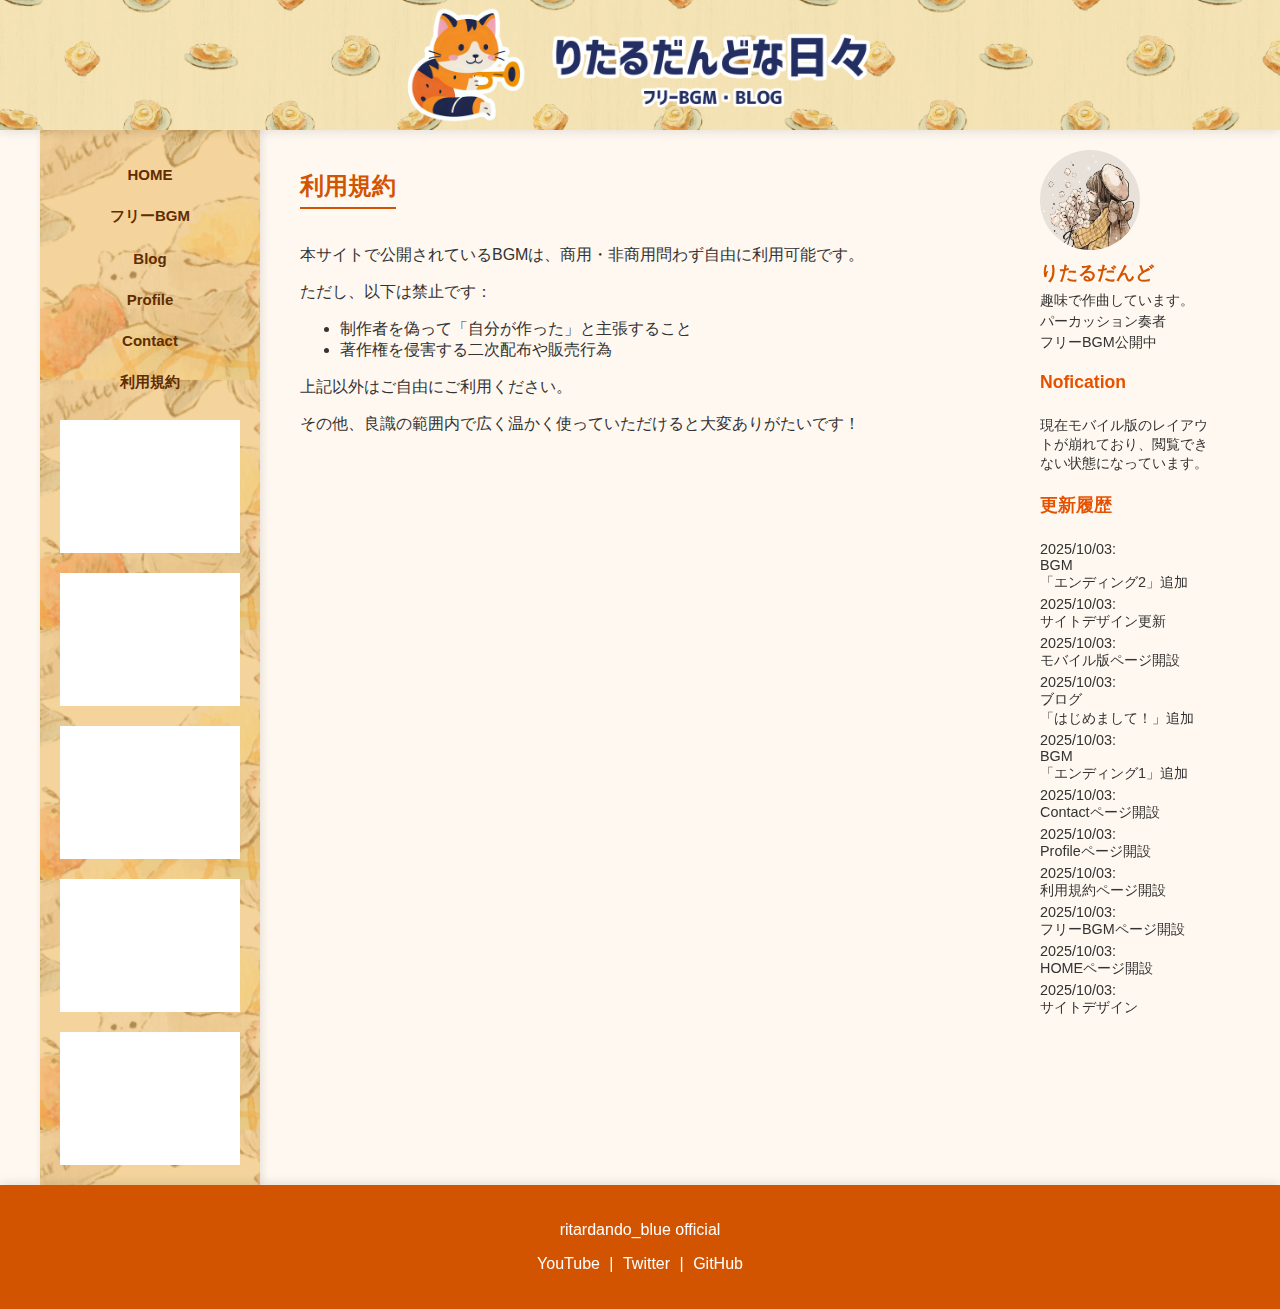
<file: terms.html>
<!DOCTYPE html>
<html lang="ja">
<head>
  <meta charset="UTF-8">
  <title>りたるだんどな日々 - 利用規約</title>
  <meta name="description" content="音楽大好きで色々やってます。フリーBGM作ってます。ブログもやってます。">
  <meta name="keywords" content="BGM, フリーBGM, 作曲, 音楽, ブログ, パーカッション, 無料, 音楽無料, りたるだんどな日々">
  <link rel="stylesheet" href="style.css">
  <link rel="icon" href="fabikonn.png" type="image/png">
<script>
  if (/Mobi|Android|iPhone/i.test(navigator.userAgent)) {
    window.location.href = "mobile.html";
  }
</script>

</head>
<body>
  
  <!-- ヘッダーを読み込む -->
  <div id="header-placeholder"></div>

  <div class="container">
    <!-- 左カラム -->
    <aside class="sidebar-left">
      <a href="index.html">HOME</a>
      <a href="bgm.html">フリーBGM</a>
      <a href="blog.html">Blog</a>
      <a href="profile.html">Profile</a>
      <a href="contact.html">Contact</a>
      <a href="terms.html">利用規約</a>
      <!-- YouTube埋め込み -->
      <div class="youtube-embed">
        <iframe width="200" height="113" src="https://www.youtube.com/embed/J1gr8LHaM64" title="YouTube video player" frameborder="0" allow="accelerometer; autoplay; clipboard-write; encrypted-media; gyroscope; picture-in-picture" allowfullscreen></iframe>
      </div>
      <div class="youtube-embed">
        <iframe width="200" height="113" src="https://www.youtube.com/embed/T9b_P6JU0dA" title="YouTube video player" frameborder="0" allow="accelerometer; autoplay; clipboard-write; encrypted-media; gyroscope; picture-in-picture" allowfullscreen></iframe>
      </div>
      <div class="youtube-embed">
        <iframe width="200" height="113" src="https://www.youtube.com/embed/2J1OkmxEXLU" title="YouTube video player" frameborder="0" allow="accelerometer; autoplay; clipboard-write; encrypted-media; gyroscope; picture-in-picture" allowfullscreen></iframe>
      </div>
      <div class="youtube-embed">
        <iframe width="200" height="113" src="https://www.youtube.com/embed/pKC8PEoPzmw" title="YouTube video player" frameborder="0" allow="accelerometer; autoplay; clipboard-write; encrypted-media; gyroscope; picture-in-picture" allowfullscreen></iframe>
      </div>
      <div class="youtube-embed">
        <iframe width="200" height="113" src="https://www.youtube.com/embed/VHkpybIoLFo" title="YouTube video player" frameborder="0" allow="accelerometer; autoplay; clipboard-write; encrypted-media; gyroscope; picture-in-picture" allowfullscreen></iframe>
      </div>
    </aside>

    <!-- 中央カラム -->
    <main class="content">
    <h2>利用規約</h2>
    <p>本サイトで公開されているBGMは、商用・非商用問わず自由に利用可能です。</p>
    <p>ただし、以下は禁止です：</p>
    <ul>
      <li>制作者を偽って「自分が作った」と主張すること</li>
      <li>著作権を侵害する二次配布や販売行為</li>
    </ul>
    <p>上記以外はご自由にご利用ください。</p>
    <p>その他、良識の範囲内で広く温かく使っていただけると大変ありがたいです！</p>


      
  </main>

    <!-- 右カラムを読み込む -->
    <div id="sidebar-right-placeholder"></div>
  </div>

  <!-- フッターを読み込む -->
  <div id="footer-placeholder"></div>

  <!-- 共通パーツ読み込み用JavaScript -->
  <script>
    document.addEventListener('DOMContentLoaded', function() {
      // ヘッダーを読み込む
      fetch('header.html')
        .then(response => response.text())
        .then(data => {
          document.getElementById('header-placeholder').innerHTML = data;
        })
        .catch(error => console.error('Error loading header:', error));

      // 右カラムを読み込む
      fetch('sidebar-right.html')
        .then(response => response.text())
        .then(data => {
          document.getElementById('sidebar-right-placeholder').innerHTML = data;
        })
        .catch(error => console.error('Error loading sidebar:', error));

      // フッターを読み込む
      fetch('footer.html')
        .then(response => response.text())
        .then(data => {
          document.getElementById('footer-placeholder').innerHTML = data;
        })
        .catch(error => console.error('Error loading footer:', error));
    });
  </script>
</body>
</html>
</file>
<file: style.css>
/* 共通スタイル */
body {
  margin: 0;
  font-family: Arial, sans-serif;
  background: #fff8f0;
  color: #333;
  display: flex;
  flex-direction: column;
  min-height: 100vh;
}

 /* ----------------------- ヘッダー（4800x300） ----------------------- */
header { 
  width: 100%;
  height: 130px;
  /* 高さお好み */
  background: url('header.png') no-repeat center center;
  background-size: cover;
  position: fixed; /* 追加: 画面上部に固定 */
  top: 0;
  z-index: 1000;
  display: flex;
  justify-content: center;
  align-items: center;
  align-items: center;
  box-shadow: 0 2px 10px rgba(0, 0, 0, 0.1); /* 影を追加 */ 
  flex-shrink: 0; /* 追加：ヘッダーが縮まないように */
}

/* コンテナ */
.container {
  display: flex;
  width: 100%;
  max-width: 1200px;
  margin: 0 auto;
  flex: 1;
  min-height: calc(100vh - 130px); /* ヘッダーの高さを差し引く */
  box-sizing: border-box;
  gap: 20px;
  flex-wrap: nowrap;
  padding-top: 130px; /* ヘッダーとの間に余白 */
}

/* 左カラム */
.sidebar-left {
  width: 220px;
  background: #f2c474;
  background-image: url('pattern.png');
  background-repeat: repeat;
  background-size: 250px 250px;
  padding: 20px;
  box-sizing: border-box;
  height: 100%;
  text-align: center;
  font-size: 15px;
  box-shadow: 2px 0 8px rgba(0, 0, 0, 0.1);
}

.sidebar-left a {
  display: block;
  margin: 8px 0;
  padding: 8px 12px;
  text-decoration: none;
  color: #612d00;
  font-weight: bold;
  border-radius: 0px;
  transition: background-color 0.3s, color 0.3s;
  font-size: 15px;
}

.sidebar-left a:hover {
  background-color: #ffe08a;
  color: #612d00;
}

/* YouTube埋め込み部分の背景を白に */
.sidebar-left .youtube-embed {
  margin-top: 20px;
  text-align: center;
  background: white;
  padding: 10px;
  border-radius: 0px;
}

/* YouTube埋め込みの中央寄せとサイズ調整 */
.sidebar-left iframe {
  max-width: 100%;
  display: block;
  margin: 0 auto;
}

/* 中央カラム */
.content {
  flex: 1;
  min-width: 0;
  padding: 20px;
  box-sizing: border-box;
}

/* 右カラム */
.sidebar-right {
  width: 220px;
  padding: 20px;
  box-sizing: border-box;
  margin-left: auto;
  flex-shrink: 0;
}

.sidebar-right img {
  width: 100px;
  border-radius: 50%;
  display: block;
  margin-bottom: 10px;
}

.sidebar-right h3 {
  margin: 5px 0;
  color: #d35400;
}

.sidebar-right p {
  margin: 2px 0;
  font-size: 0.9em;
}

/* 見出し */
h2 {
  color: #d35400;
  border-bottom: 2px solid #d35400;
  display: inline-block;
  padding-bottom: 5px;
}

/* フッター */
footer {
  background-color: #d35400;
  color: white;
  text-align: center;
  padding: 20px;
  margin-top: auto;
  flex-shrink: 0;
  box-shadow: 0 -2px 10px rgba(0, 0, 0, 0.1);
}

footer a {
  color: white;
  text-decoration: none;
  margin: 0 5px;
}

footer a:hover {
  color: #fff2e0;
}

/* ダウンロードボタン */
a.button {
  display: inline-block;
  margin-top: 10px;
  padding: 8px 16px;
  background: #d35400;
  color: white;
  text-decoration: none;
  border-radius: 0px;
}

a.button:hover {
  background: #ff7f50;
}

/* ブログリスト */
ul.blog-list {
  list-style: none;
  padding-left: 0;
}

ul.blog-list li {
  margin-bottom: 8px;
}

ul.blog-list li a {
  color: #d35400;
  text-decoration: none;
}

ul.blog-list li a:hover {
  color: #ff7f50;
}

/* ブログ日時 */
.blog-date {
  font-size: 0.9em;
  color: #1a0080;
  margin-bottom: 10px;
  font-family: Arial, sans-serif;
}

/* 更新履歴 */
.update-log h4 {
  margin-top: 20px;
  font-size: 1.1em;
  color: #e65100;
  font-family: 'CorporateLogoM', sans-serif;
}

.update-log ul {
  list-style: none;
  padding-left: 0;
  margin-top: 8px;
}

.update-log li {
  font-size: 0.9em;
  color: #333;
  margin-bottom: 4px;
}
</file>
